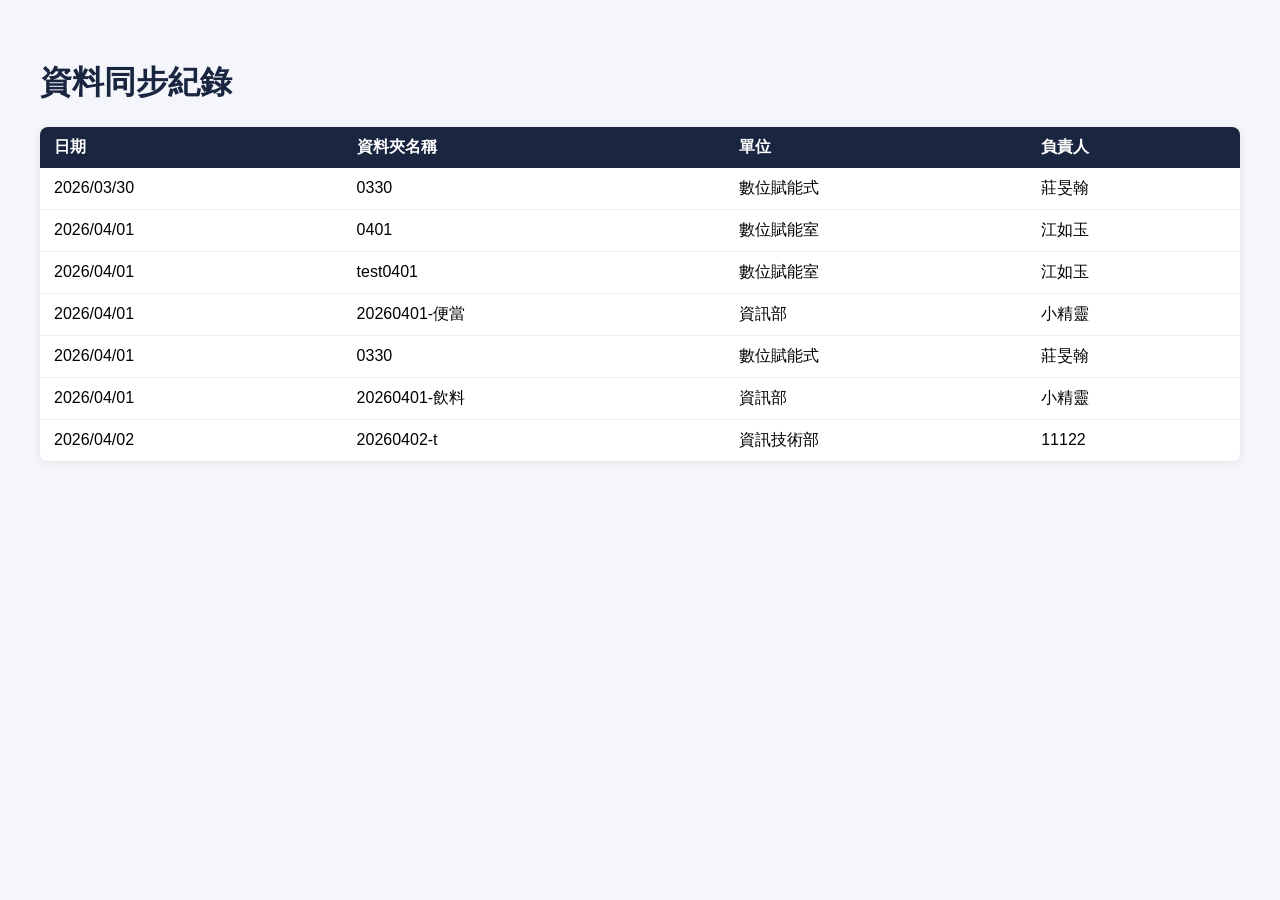
<file: index.html>
﻿<!DOCTYPE html>
<html lang="zh-TW">
<head>
  <meta charset="UTF-8" />
  <meta name="viewport" content="width=device-width, initial-scale=1.0" />
  <title>同步紀錄</title>
  <style>
    body { font-family: sans-serif; padding: 2rem; background: #f4f6fb; }
    h1 { color: #1a2540; }
    table { border-collapse: collapse; width: 100%; background: #fff; border-radius: 8px; overflow: hidden; box-shadow: 0 2px 8px rgba(0,0,0,0.08); }
    th { background: #1a2540; color: #fff; padding: 10px 14px; text-align: left; }
    td { padding: 10px 14px; border-bottom: 1px solid #eee; }
    tr:last-child td { border-bottom: none; }
    tr:hover td { background: #f0f4ff; }
  </style>
</head>
<body>
  <h1>資料同步紀錄</h1>
  <table>
    <thead>
      <tr>
        <th>日期</th>
        <th>資料夾名稱</th>
        <th>單位</th>
        <th>負責人</th>
      </tr>
    </thead>
    <tbody>
      <tr>
        <td>2026/03/30</td>
        <td>0330</td>
        <td>數位賦能式</td>
        <td>莊旻翰</td>
      </tr>
      <tr>
        <td>2026/04/01</td>
        <td>0401</td>
        <td>數位賦能室</td>
        <td>江如玉</td>
      </tr>
      <tr>
        <td>2026/04/01</td>
        <td>test0401</td>
        <td>數位賦能室</td>
        <td>江如玉</td>
      </tr>
      <tr>
        <td>2026/04/01</td>
        <td>20260401-便當</td>
        <td>資訊部</td>
        <td>小精靈</td>
      </tr>
      <tr>
        <td>2026/04/01</td>
        <td>0330</td>
        <td>數位賦能式</td>
        <td>莊旻翰</td>
      </tr>
      <tr>
        <td>2026/04/01</td>
        <td>20260401-飲料</td>
        <td>資訊部</td>
        <td>小精靈</td>
      </tr>
      <tr>
        <td>2026/04/02</td>
        <td>20260402-t</td>
        <td>資訊技術部 </td>
        <td>11122</td>
      </tr>
      <!-- LOG -->
    </tbody>
  </table>
</body>
</html>
</file>
